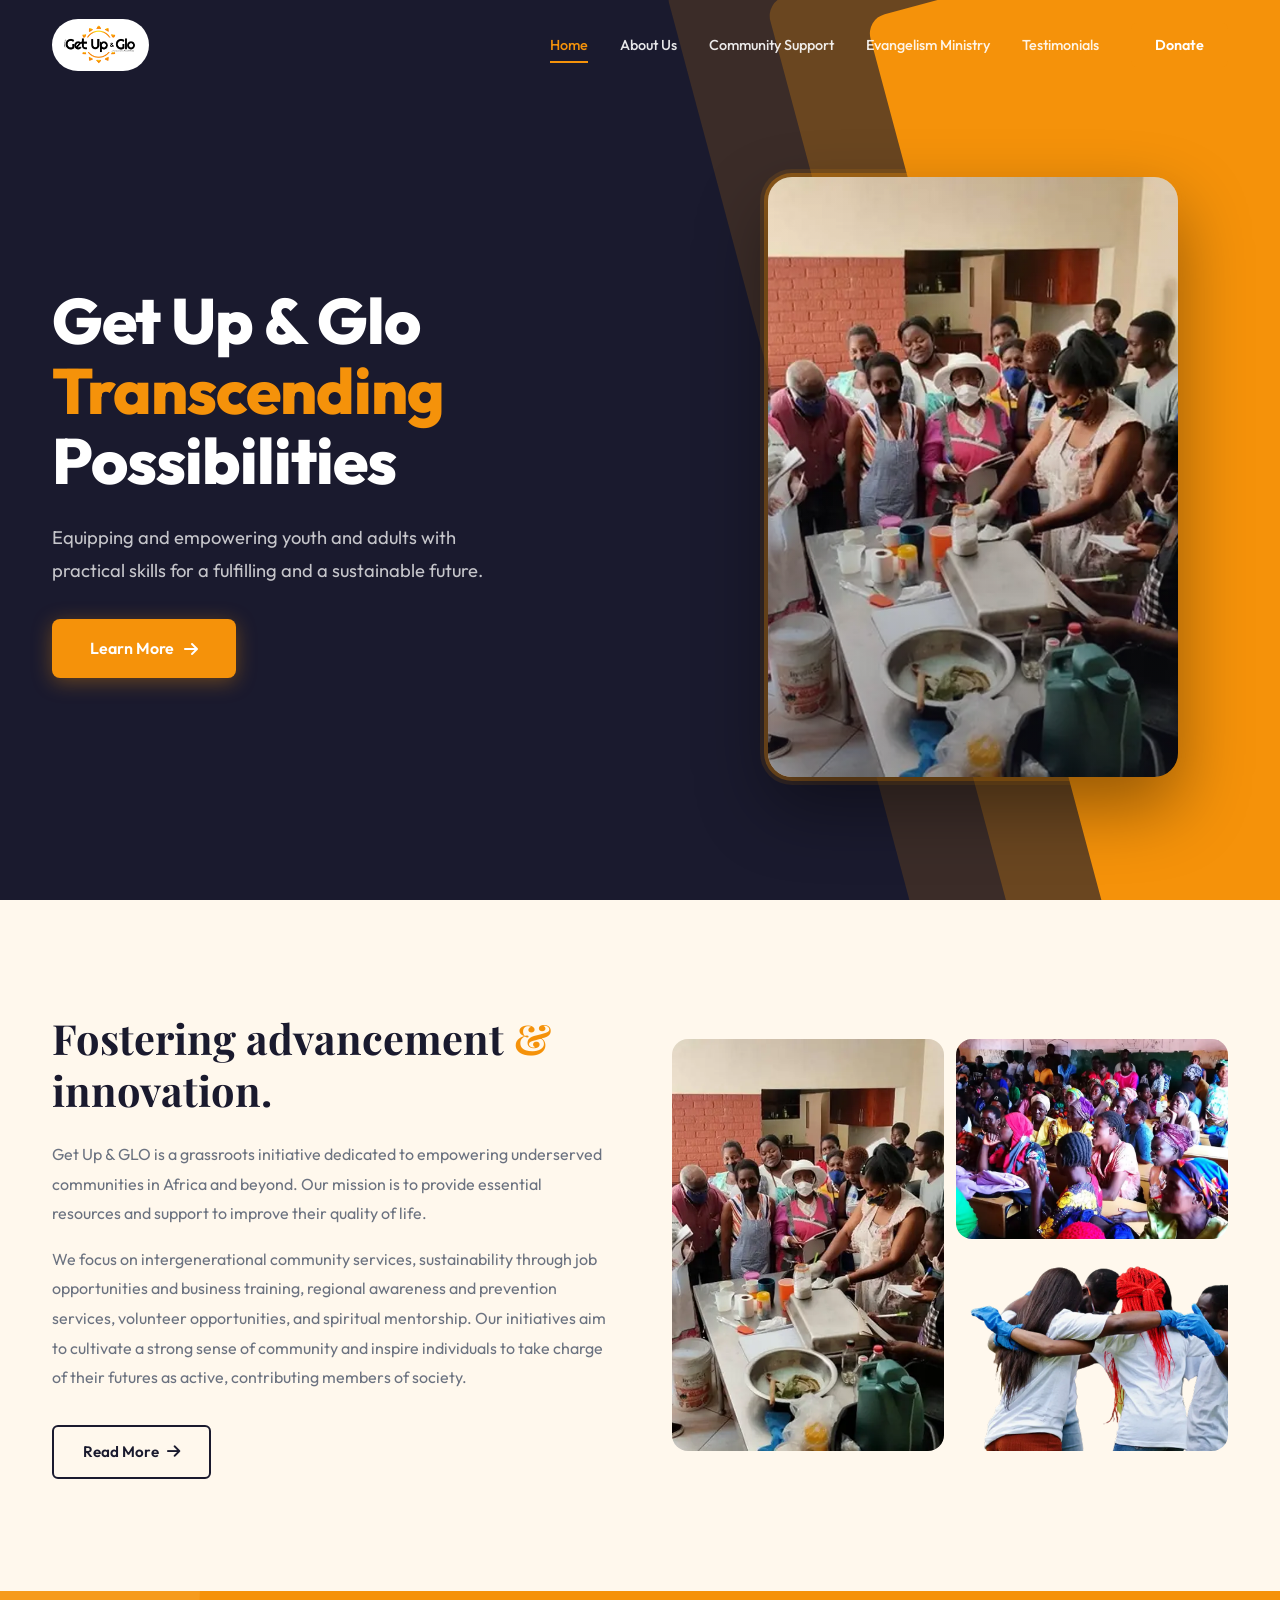
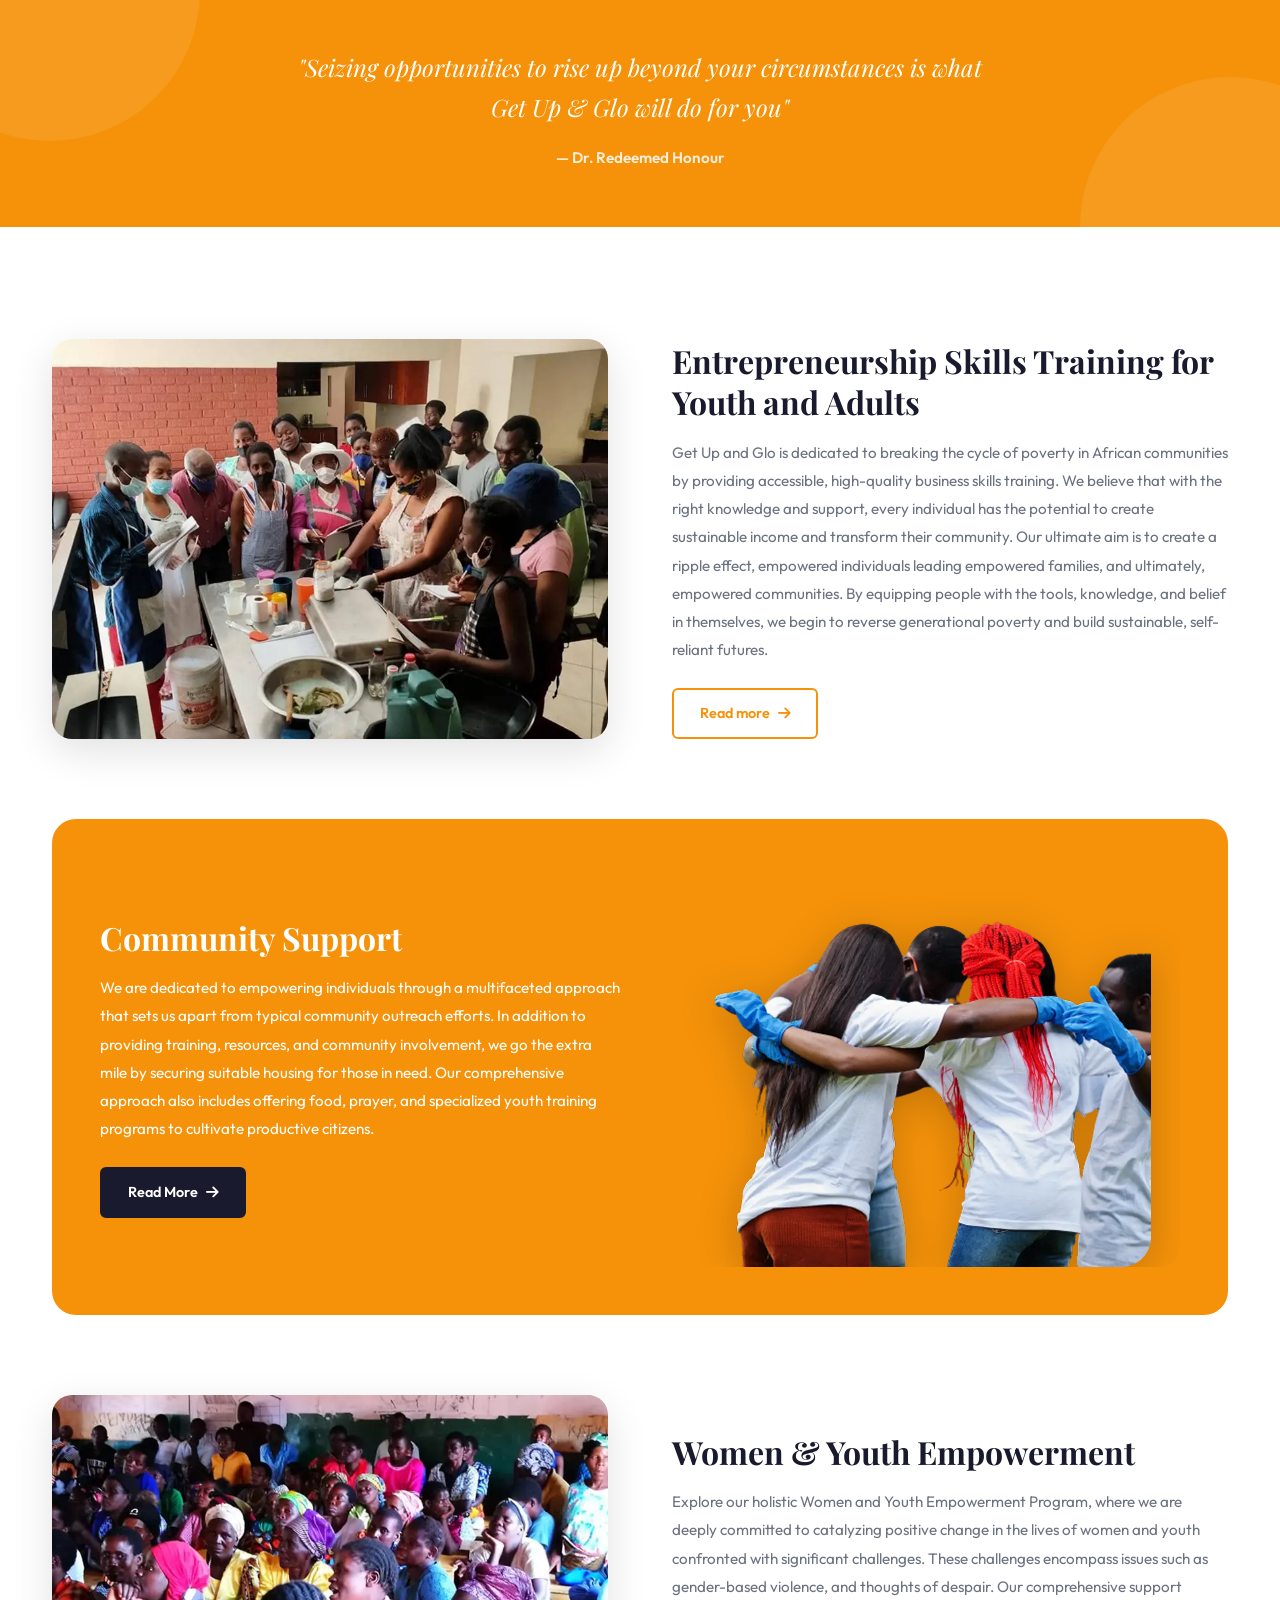
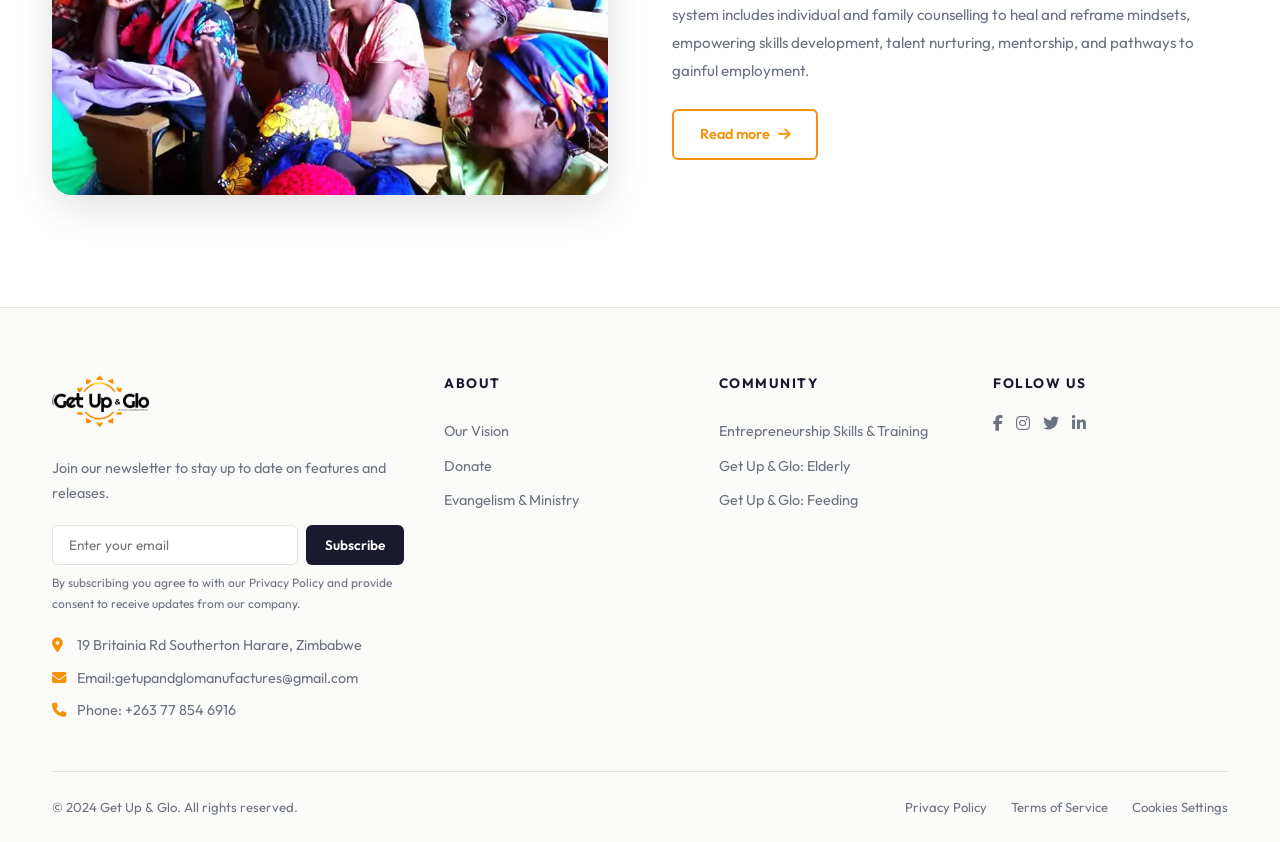
<file: index2.html>
<!DOCTYPE html>
<html lang="en">

<head>
  <meta charset="UTF-8">
  <meta name="viewport" content="width=device-width, initial-scale=1.0">
  <title>Get Up & Glo — Transcending Possibilities</title>
  <meta name="description"
    content="Get Up & Glo is a grassroots initiative dedicated to empowering underserved communities in Africa and beyond through skills training, community support, and spiritual mentorship.">
  <link rel="stylesheet" href="index2.css">
  <link rel="stylesheet" href="https://cdnjs.cloudflare.com/ajax/libs/font-awesome/6.5.1/css/all.min.css">
</head>

<body class="alt-home">

  <!-- Navigation -->
  <nav class="alt-nav" id="altNav">
    <div class="alt-container">
      <a href="index2.html" class="alt-nav-logo">
        <img src="logo.webp" alt="Get Up & Glo — Transcending Possibilities">
      </a>
      <div class="alt-nav-links" id="altNavLinks">
        <a href="index2.html" class="active">Home</a>
        <a href="about.html">About Us</a>
        <a href="programs.html">Community Support</a>
        <a href="evangelism.html">Evangelism Ministry</a>
        <a href="testimonials.html">Testimonials</a>
        <a href="donate.html" class="alt-nav-cta">Donate</a>
      </div>
      <button class="alt-nav-toggle" id="altNavToggle" aria-label="Toggle navigation">
        <span></span>
        <span></span>
        <span></span>
      </button>
    </div>
  </nav>
  <div class="alt-nav-overlay" id="altNavOverlay"></div>

  <!-- Hero Section -->
  <section class="alt-hero" id="altHero">
    <!-- Diagonal orange stripes background -->
    <div class="alt-hero-stripes">
      <div class="stripe stripe-1"></div>
      <div class="stripe stripe-2"></div>
      <div class="stripe stripe-3"></div>
    </div>

    <div class="alt-container">
      <div class="alt-hero-content">
        <h1>Get Up & Glo<br><span class="highlight">Transcending</span><br>Possibilities</h1>
        <p>Equipping and empowering youth and adults with practical skills for a fulfilling and a sustainable future.
        </p>
        <a href="about.html" class="alt-hero-btn">
          Learn More <i class="fas fa-arrow-right"></i>
        </a>
      </div>
    </div>

    <!-- Hero image -->
    <div class="alt-hero-image">
      <img src="images/image-14.webp" alt="Joyful community member">
    </div>
  </section>

  <!-- Fostering Advancement & Innovation -->
  <section class="alt-about" id="altAbout">
    <div class="alt-container">
      <div class="alt-about-grid">
        <div class="alt-about-content reveal">
          <h2>Fostering advancement <span>&</span> innovation.</h2>
          <p>Get Up & GLO is a grassroots initiative dedicated to empowering underserved communities in Africa and
            beyond. Our mission is to provide essential resources and support to improve their quality of life.</p>
          <p>We focus on intergenerational community services, sustainability through job opportunities and business
            training, regional awareness and prevention services, volunteer opportunities, and spiritual mentorship. Our
            initiatives aim to cultivate a strong sense of community and inspire individuals to take charge of their
            futures as active, contributing members of society.</p>
          <a href="about.html" class="alt-about-btn">Read More <i class="fas fa-arrow-right"></i></a>
        </div>
        <div class="alt-about-collage reveal reveal-delay-2">
          <img src="images/image-14.webp" alt="Skills training workshop">
          <img src="images/pexels-rdne-stock-project-8123847-1.webp" alt="Community gathering">
          <img src="images/image-removebg-preview-44-1.webp" alt="Youth together">
        </div>
      </div>
    </div>
  </section>

  <!-- Quote Banner -->
  <section class="alt-quote-banner">
    <div class="alt-container">
      <div class="alt-quote-inner reveal">
        <blockquote>"Seizing opportunities to rise up beyond your circumstances is what Get Up & Glo will do for you"
        </blockquote>
        <cite>— Dr. Redeemed Honour</cite>
      </div>
    </div>
  </section>

  <!-- Programs Section -->
  <section class="alt-programs" id="altPrograms">
    <div class="alt-container">

      <!-- Entrepreneurship Skills Training -->
      <div class="alt-program-row reveal">
        <div class="alt-program-img">
          <img src="images/image-14.webp" alt="Entrepreneurship skills training">
        </div>
        <div class="alt-program-text">
          <h3>Entrepreneurship Skills Training for Youth and Adults</h3>
          <p>Get Up and Glo is dedicated to breaking the cycle of poverty in African communities by providing
            accessible, high-quality business skills training. We believe that with the right knowledge and support,
            every individual has the potential to create sustainable income and transform their community. Our ultimate
            aim is to create a ripple effect, empowered individuals leading empowered families, and ultimately,
            empowered communities. By equipping people with the tools, knowledge, and belief in themselves, we begin to
            reverse generational poverty and build sustainable, self-reliant futures.</p>
          <a href="programs.html" class="alt-program-btn">Read more <i class="fas fa-arrow-right"></i></a>
        </div>
      </div>

      <!-- Community Support -->
      <div class="alt-program-row reversed orange-bg reveal">
        <div class="alt-program-img">
          <img src="images/image-removebg-preview-44-1.webp" alt="Community support">
        </div>
        <div class="alt-program-text">
          <h3>Community Support</h3>
          <p>We are dedicated to empowering individuals through a multifaceted approach that sets us apart from typical
            community outreach efforts. In addition to providing training, resources, and community involvement, we go
            the extra mile by securing suitable housing for those in need. Our comprehensive approach also includes
            offering food, prayer, and specialized youth training programs to cultivate productive citizens.</p>
          <a href="programs.html" class="alt-program-btn">Read More <i class="fas fa-arrow-right"></i></a>
        </div>
      </div>

      <!-- Women & Youth Empowerment -->
      <div class="alt-program-row reveal">
        <div class="alt-program-img">
          <img src="images/pexels-rdne-stock-project-8123847-1.webp" alt="Women and youth empowerment">
        </div>
        <div class="alt-program-text">
          <h3>Women & Youth Empowerment</h3>
          <p>Explore our holistic Women and Youth Empowerment Program, where we are deeply committed to catalyzing
            positive change in the lives of women and youth confronted with significant challenges. These challenges
            encompass issues such as gender-based violence, and thoughts of despair. Our comprehensive support system
            includes individual and family counselling to heal and reframe mindsets, empowering skills development,
            talent nurturing, mentorship, and pathways to gainful employment.</p>
          <a href="programs.html" class="alt-program-btn">Read more <i class="fas fa-arrow-right"></i></a>
        </div>
      </div>

    </div>
  </section>

  <!-- Footer -->
  <footer class="alt-footer" id="altFooter">
    <div class="alt-container">
      <div class="alt-footer-top">
        <!-- Brand + Newsletter -->
        <div class="alt-footer-brand">
          <a href="index2.html" class="alt-footer-logo">
            <img src="logo.webp" alt="Get Up & Glo">
          </a>
          <p>Join our newsletter to stay up to date on features and releases.</p>
          <div class="alt-newsletter-mini">
            <form id="altNewsletterForm">
              <div class="nl-row">
                <input type="email" placeholder="Enter your email" required>
                <button type="submit">Subscribe</button>
              </div>
            </form>
            <p class="nl-note">By subscribing you agree to with our Privacy Policy and provide consent to receive
              updates from our company.</p>
          </div>
          <div class="alt-footer-contact">
            <p><i class="fas fa-map-marker-alt"></i> 19 Britainia Rd Southerton Harare, Zimbabwe</p>
            <p><i class="fas fa-envelope"></i> Email:getupandglomanufactures@gmail.com</p>
            <p><i class="fas fa-phone"></i> Phone: +263 77 854 6916</p>
          </div>
        </div>

        <!-- About links -->
        <div class="alt-footer-col">
          <h4>About</h4>
          <a href="about.html">Our Vision</a>
          <a href="donate.html">Donate</a>
          <a href="evangelism.html">Evangelism & Ministry</a>
        </div>

        <!-- Community links -->
        <div class="alt-footer-col">
          <h4>Community</h4>
          <a href="programs.html">Entrepreneurship Skills & Training</a>
          <a href="programs.html">Get Up & Glo: Elderly</a>
          <a href="programs.html">Get Up & Glo: Feeding</a>
        </div>

        <!-- Social -->
        <div class="alt-footer-col">
          <h4>Follow Us</h4>
          <div class="alt-footer-social">
            <a href="#"><i class="fab fa-facebook-f"></i></a>
            <a href="#"><i class="fab fa-instagram"></i></a>
            <a href="#"><i class="fab fa-twitter"></i></a>
            <a href="#"><i class="fab fa-linkedin-in"></i></a>
          </div>
        </div>
      </div>

      <div class="alt-footer-bottom">
        <p>&copy; 2024 Get Up & Glo. All rights reserved.</p>
        <div class="alt-footer-bottom-links">
          <a href="#">Privacy Policy</a>
          <a href="#">Terms of Service</a>
          <a href="#">Cookies Settings</a>
        </div>
      </div>
    </div>
  </footer>

  <!-- Back to Top -->
  <button class="alt-back-top" id="altBackTop" aria-label="Back to top">
    <i class="fas fa-chevron-up"></i>
  </button>

  <script>
    document.addEventListener('DOMContentLoaded', () => {
      // --- Mobile Nav ---
      const toggle = document.getElementById('altNavToggle');
      const links = document.getElementById('altNavLinks');
      const overlay = document.getElementById('altNavOverlay');

      if (toggle) {
        toggle.addEventListener('click', () => {
          toggle.classList.toggle('active');
          links.classList.toggle('open');
          overlay.classList.toggle('active');
          document.body.style.overflow = links.classList.contains('open') ? 'hidden' : '';
        });
      }
      if (overlay) {
        overlay.addEventListener('click', () => {
          toggle.classList.remove('active');
          links.classList.remove('open');
          overlay.classList.remove('active');
          document.body.style.overflow = '';
        });
      }
      document.querySelectorAll('.alt-nav-links a').forEach(link => {
        link.addEventListener('click', () => {
          if (links.classList.contains('open')) {
            toggle.classList.remove('active');
            links.classList.remove('open');
            overlay.classList.remove('active');
            document.body.style.overflow = '';
          }
        });
      });

      // --- Navbar scroll ---
      const nav = document.getElementById('altNav');
      if (nav) {
        const onScroll = () => {
          nav.classList.toggle('scrolled', window.scrollY > 80);
        };
        window.addEventListener('scroll', onScroll, { passive: true });
        onScroll();
      }

      // --- Scroll reveal ---
      const reveals = document.querySelectorAll('.reveal');
      if (reveals.length && 'IntersectionObserver' in window) {
        const obs = new IntersectionObserver((entries) => {
          entries.forEach(e => {
            if (e.isIntersecting) {
              e.target.classList.add('visible');
              obs.unobserve(e.target);
            }
          });
        }, { threshold: 0.12, rootMargin: '0px 0px -30px 0px' });
        reveals.forEach(el => obs.observe(el));
      }

      // --- Back to top ---
      const backTop = document.getElementById('altBackTop');
      if (backTop) {
        window.addEventListener('scroll', () => {
          backTop.classList.toggle('visible', window.scrollY > 500);
        }, { passive: true });
        backTop.addEventListener('click', () => {
          window.scrollTo({ top: 0, behavior: 'smooth' });
        });
      }

      // --- Newsletter form ---
      const nlForm = document.getElementById('altNewsletterForm');
      if (nlForm) {
        nlForm.addEventListener('submit', (e) => {
          e.preventDefault();
          const input = nlForm.querySelector('input[type="email"]');
          const btn = nlForm.querySelector('button');
          if (input && input.value) {
            const orig = btn.textContent;
            btn.textContent = 'Thank you! ✓';
            btn.style.background = '#10B981';
            input.value = '';
            setTimeout(() => {
              btn.textContent = orig;
              btn.style.background = '';
            }, 3000);
          }
        });
      }
    });
  </script>
</body>

</html>
</file>
<file: index2.css>
/* ============================================
   GET UP & GLO — Alternate Homepage Design
   Creative, Modern, Geometric Approach
   ============================================ */

@import url('https://fonts.googleapis.com/css2?family=Outfit:wght@300;400;500;600;700;800;900&family=Playfair+Display:ital,wght@0,400;0,600;0,700;1,400&display=swap');

/* --- Custom Properties --- */
:root {
  --g-orange: #F5920A;
  --g-orange-dark: #D47D08;
  --g-orange-light: #FDB94D;
  --g-gold: #D4A843;
  --g-navy: #1A1A2E;
  --g-navy-light: #2D2D44;
  --g-white: #FFFFFF;
  --g-off-white: #FAFAF8;
  --g-cream: #FFF8ED;
  --g-text: #2D2D2D;
  --g-text-muted: #6B7280;
  --g-border: #E5E2DB;

  --font-display: 'Outfit', sans-serif;
  --font-serif: 'Playfair Display', Georgia, serif;

  --ease-out: cubic-bezier(0.16, 1, 0.3, 1);
  --ease-spring: cubic-bezier(0.34, 1.56, 0.64, 1);
}

/* --- Reset --- */
*,
*::before,
*::after {
  margin: 0;
  padding: 0;
  box-sizing: border-box;
}

html {
  scroll-behavior: smooth;
  font-size: 16px;
}

body.alt-home {
  font-family: var(--font-display);
  color: var(--g-text);
  background: var(--g-white);
  line-height: 1.7;
  overflow-x: hidden;
  -webkit-font-smoothing: antialiased;
}

img {
  max-width: 100%;
  height: auto;
  display: block;
}

a {
  text-decoration: none;
  color: inherit;
}

ul,
ol {
  list-style: none;
}

/* --- Utility --- */
.alt-container {
  width: 100%;
  max-width: 1240px;
  margin: 0 auto;
  padding: 0 2rem;
}

/* ========== NAVBAR ========== */
.alt-nav {
  position: fixed;
  top: 0;
  left: 0;
  width: 100%;
  z-index: 1000;
  padding: 1.2rem 0;
  transition: all 0.4s var(--ease-out);
}

.alt-nav.scrolled {
  background: rgba(255, 255, 255, 0.97);
  backdrop-filter: blur(16px);
  box-shadow: 0 2px 20px rgba(0, 0, 0, 0.06);
  padding: 0.7rem 0;
}

.alt-nav .alt-container {
  display: flex;
  align-items: center;
  justify-content: space-between;
}

.alt-nav-logo {
  display: flex;
  align-items: center;
  transition: all 0.3s;
}

.alt-nav-logo img {
  height: 52px;
  width: auto;
  display: block;
  padding: 4px 12px;
  background: white;
  border-radius: 50px;
  transition: all 0.4s var(--ease-out);
}

.alt-nav.scrolled .alt-nav-logo img {
  height: 42px;
  background: transparent;
  padding: 0;
}

.alt-nav-links {
  display: flex;
  align-items: center;
  gap: 2rem;
}

.alt-nav-links a {
  font-size: 0.9rem;
  font-weight: 500;
  color: rgba(255, 255, 255, 0.9);
  position: relative;
  padding: 0.25rem 0;
  transition: color 0.3s;
}

.alt-nav-links a::after {
  content: '';
  position: absolute;
  bottom: -2px;
  left: 0;
  width: 0;
  height: 2px;
  background: var(--g-orange);
  transition: width 0.3s var(--ease-out);
}

.alt-nav-links a:hover::after,
.alt-nav-links a.active::after {
  width: 100%;
}

.alt-nav-links a:hover,
.alt-nav-links a.active {
  color: var(--g-orange);
}

.alt-nav.scrolled .alt-nav-links a {
  color: var(--g-text);
}

.alt-nav.scrolled .alt-nav-links a:hover,
.alt-nav.scrolled .alt-nav-links a.active {
  color: var(--g-orange);
}

.alt-nav-cta {
  background: var(--g-orange) !important;
  color: var(--g-white) !important;
  padding: 0.6rem 1.5rem !important;
  border-radius: 6px !important;
  font-weight: 600 !important;
  transition: background 0.3s, transform 0.3s !important;
}

.alt-nav-cta:hover {
  background: var(--g-orange-dark) !important;
  transform: translateY(-1px);
}

.alt-nav-cta::after {
  display: none !important;
}

/* Mobile toggle */
.alt-nav-toggle {
  display: none;
  flex-direction: column;
  gap: 5px;
  cursor: pointer;
  padding: 5px;
  background: none;
  border: none;
}

.alt-nav-toggle span {
  display: block;
  width: 26px;
  height: 2.5px;
  background: var(--g-white);
  border-radius: 2px;
  transition: all 0.3s;
}

.alt-nav.scrolled .alt-nav-toggle span {
  background: var(--g-navy);
}

.alt-nav-toggle.active span:nth-child(1) {
  transform: rotate(45deg) translate(5px, 5px);
}

.alt-nav-toggle.active span:nth-child(2) {
  opacity: 0;
}

.alt-nav-toggle.active span:nth-child(3) {
  transform: rotate(-45deg) translate(6px, -6px);
}

.alt-nav-overlay {
  position: fixed;
  inset: 0;
  background: rgba(0, 0, 0, 0.5);
  z-index: 998;
  opacity: 0;
  pointer-events: none;
  transition: opacity 0.3s;
}

.alt-nav-overlay.active {
  opacity: 1;
  pointer-events: all;
}

/* ========== HERO ========== */
.alt-hero {
  position: relative;
  min-height: 100vh;
  display: flex;
  align-items: center;
  background: var(--g-navy);
  overflow: hidden;
}

/* Diagonal orange stripes */
.alt-hero-stripes {
  position: absolute;
  top: -10%;
  right: -5%;
  width: 55%;
  height: 120%;
  z-index: 1;
  pointer-events: none;
}

.alt-hero-stripes .stripe {
  position: absolute;
  background: var(--g-orange);
  transform: rotate(-15deg);
  transform-origin: top right;
  border-radius: 20px;
}

.alt-hero-stripes .stripe-1 {
  width: 100%;
  height: 120%;
  top: -10%;
  right: 0;
  opacity: 0.15;
}

.alt-hero-stripes .stripe-2 {
  width: 80%;
  height: 120%;
  top: -5%;
  right: 5%;
  opacity: 0.25;
}

.alt-hero-stripes .stripe-3 {
  width: 60%;
  height: 110%;
  top: 0;
  right: 10%;
  opacity: 1;
}

/* Hero image — diagonal geometric panel matching the stripes */
.alt-hero-image {
  position: absolute;
  right: 8%;
  top: 53%;
  transform: translateY(-50%);
  transform-origin: center center;
  width: 32%;
  max-width: 420px;
  z-index: 3;
  border-radius: 24px;
  overflow: hidden;
  box-shadow:
    0 30px 70px rgba(0, 0, 0, 0.4),
    0 0 0 4px rgba(245, 146, 10, 0.35),
    0 0 0 8px rgba(245, 146, 10, 0.12);
}

/* Orange glow border accent */
.alt-hero-image::before {
  content: '';
  position: absolute;
  inset: -3px;
  border-radius: 27px;
  background: linear-gradient(160deg, var(--g-orange-light), var(--g-orange), var(--g-orange-dark));
  z-index: -1;
  opacity: 0.5;
}

/* Inner gradient overlay for depth */
.alt-hero-image::after {
  content: '';
  position: absolute;
  inset: 0;
  border-radius: 24px;
  background: linear-gradient(180deg,
      rgba(245, 146, 10, 0.08) 0%,
      transparent 35%,
      rgba(26, 26, 46, 0.35) 100%);
  z-index: 1;
  pointer-events: none;
}

.alt-hero-image img {
  width: 100%;
  height: 75vh;
  max-height: 600px;
  object-fit: cover;
  object-position: center center;
  display: block;
  transition: transform 0.6s var(--ease-out);
}

.alt-hero-image:hover img {
  transform: scale(1.05);
}

/* Hero content */
.alt-hero-content {
  position: relative;
  z-index: 4;
  max-width: 580px;
  padding: 8rem 0 4rem;
}

.alt-hero-content h1 {
  font-family: var(--font-display);
  font-size: clamp(2.5rem, 5.5vw, 4rem);
  font-weight: 800;
  color: var(--g-white);
  line-height: 1.1;
  margin-bottom: 1.5rem;
  letter-spacing: -1px;
}

.alt-hero-content h1 .highlight {
  color: var(--g-orange);
  position: relative;
}

.alt-hero-content p {
  font-size: 1.15rem;
  color: rgba(255, 255, 255, 0.75);
  margin-bottom: 2rem;
  line-height: 1.8;
  max-width: 480px;
}

.alt-hero-btn {
  display: inline-flex;
  align-items: center;
  gap: 0.6rem;
  background: var(--g-orange);
  color: var(--g-white);
  font-family: var(--font-display);
  font-size: 1rem;
  font-weight: 600;
  padding: 1rem 2.4rem;
  border-radius: 8px;
  border: none;
  cursor: pointer;
  transition: all 0.3s var(--ease-out);
  box-shadow: 0 4px 20px rgba(245, 146, 10, 0.35);
}

.alt-hero-btn:hover {
  background: var(--g-orange-dark);
  transform: translateY(-3px);
  box-shadow: 0 8px 30px rgba(245, 146, 10, 0.45);
}

.alt-hero-btn i {
  transition: transform 0.3s;
}

.alt-hero-btn:hover i {
  transform: translateX(4px);
}

/* ========== ABOUT / FOSTERING ========== */
.alt-about {
  padding: 7rem 0;
  background: var(--g-cream);
  position: relative;
}

.alt-about-grid {
  display: grid;
  grid-template-columns: 1fr 1fr;
  gap: 4rem;
  align-items: center;
}

.alt-about-content h2 {
  font-family: var(--font-serif);
  font-size: clamp(1.8rem, 3.5vw, 2.6rem);
  font-weight: 700;
  color: var(--g-navy);
  line-height: 1.25;
  margin-bottom: 1.5rem;
}

.alt-about-content h2 span {
  color: var(--g-orange);
}

.alt-about-content p {
  font-size: 1rem;
  color: var(--g-text-muted);
  margin-bottom: 1rem;
  line-height: 1.85;
}

.alt-about-btn {
  display: inline-flex;
  align-items: center;
  gap: 0.5rem;
  margin-top: 1rem;
  font-weight: 600;
  font-size: 0.95rem;
  color: var(--g-navy);
  border: 2px solid var(--g-navy);
  padding: 0.75rem 1.8rem;
  border-radius: 6px;
  transition: all 0.3s;
}

.alt-about-btn:hover {
  background: var(--g-navy);
  color: var(--g-white);
  transform: translateY(-2px);
}

/* Photo collage */
.alt-about-collage {
  display: grid;
  grid-template-columns: 1fr 1fr;
  grid-template-rows: 200px 200px;
  gap: 12px;
  position: relative;
}

.alt-about-collage img {
  width: 100%;
  height: 100%;
  object-fit: cover;
  border-radius: 16px;
  transition: transform 0.5s var(--ease-out);
}

.alt-about-collage img:hover {
  transform: scale(1.03);
}

.alt-about-collage img:first-child {
  grid-row: 1 / 3;
  height: 100%;
  border-radius: 16px;
}

/* ========== QUOTE BANNER ========== */
.alt-quote-banner {
  background: var(--g-orange);
  padding: 3.5rem 0;
  position: relative;
  overflow: hidden;
}

.alt-quote-banner::before,
.alt-quote-banner::after {
  content: '';
  position: absolute;
  width: 300px;
  height: 300px;
  border-radius: 50%;
  background: rgba(255, 255, 255, 0.08);
}

.alt-quote-banner::before {
  top: -150px;
  left: -100px;
}

.alt-quote-banner::after {
  bottom: -150px;
  right: -100px;
}

.alt-quote-inner {
  text-align: center;
  position: relative;
  z-index: 1;
  max-width: 700px;
  margin: 0 auto;
}

.alt-quote-inner blockquote {
  font-family: var(--font-serif);
  font-size: clamp(1.1rem, 2.5vw, 1.5rem);
  font-style: italic;
  color: var(--g-white);
  line-height: 1.7;
  margin-bottom: 1rem;
}

.alt-quote-inner cite {
  font-family: var(--font-display);
  font-size: 0.95rem;
  color: rgba(255, 255, 255, 0.85);
  font-style: normal;
  font-weight: 600;
}

/* ========== PROGRAMS ========== */
.alt-programs {
  padding: 7rem 0;
}

/* Program row — image + text side by side */
.alt-program-row {
  display: grid;
  grid-template-columns: 1fr 1fr;
  gap: 4rem;
  align-items: center;
  margin-bottom: 5rem;
}

.alt-program-row:last-child {
  margin-bottom: 0;
}

.alt-program-row.reversed {
  direction: rtl;
}

.alt-program-row.reversed>* {
  direction: ltr;
}

.alt-program-img {
  border-radius: 20px;
  overflow: hidden;
  box-shadow: 0 12px 40px rgba(0, 0, 0, 0.12);
  position: relative;
}

.alt-program-img img {
  width: 100%;
  height: 400px;
  object-fit: cover;
  transition: transform 0.6s var(--ease-out);
}

.alt-program-img:hover img {
  transform: scale(1.04);
}

/* Orange background variant */
.alt-program-row.orange-bg {
  background: var(--g-orange);
  border-radius: 24px;
  padding: 3rem;
  gap: 2.5rem;
}

.alt-program-row.orange-bg h3,
.alt-program-row.orange-bg p {
  color: var(--g-white);
}

.alt-program-row.orange-bg .alt-program-btn {
  background: var(--g-navy);
  color: var(--g-white);
  border-color: var(--g-navy);
}

.alt-program-row.orange-bg .alt-program-btn:hover {
  background: var(--g-white);
  color: var(--g-navy);
}

.alt-program-row.orange-bg .alt-program-img {
  box-shadow: none;
  background: transparent;
}

.alt-program-row.orange-bg .alt-program-img img {
  object-fit: contain;
  filter: drop-shadow(0 8px 20px rgba(0, 0, 0, 0.2));
}

.alt-program-text h3 {
  font-family: var(--font-serif);
  font-size: clamp(1.5rem, 3vw, 2rem);
  font-weight: 700;
  color: var(--g-navy);
  margin-bottom: 1rem;
  line-height: 1.3;
}

.alt-program-text p {
  font-size: 0.95rem;
  color: var(--g-text-muted);
  line-height: 1.85;
  margin-bottom: 1.5rem;
}

.alt-program-btn {
  display: inline-flex;
  align-items: center;
  gap: 0.5rem;
  font-weight: 600;
  font-size: 0.9rem;
  padding: 0.7rem 1.6rem;
  border: 2px solid var(--g-orange);
  color: var(--g-orange);
  border-radius: 6px;
  transition: all 0.3s;
}

.alt-program-btn:hover {
  background: var(--g-orange);
  color: var(--g-white);
  transform: translateY(-2px);
}

/* ========== FOOTER ========== */
.alt-footer {
  background: var(--g-off-white);
  padding: 4rem 0 0;
  border-top: 1px solid var(--g-border);
}

.alt-footer-top {
  display: grid;
  grid-template-columns: 1.5fr 1fr 1fr 1fr;
  gap: 2.5rem;
  padding-bottom: 3rem;
}

.alt-footer-logo {
  display: block;
  margin-bottom: 1.5rem;
}

.alt-footer-logo img {
  height: 60px;
  width: auto;
}

.alt-footer-brand p {
  font-size: 0.9rem;
  color: var(--g-text-muted);
  margin-top: 0.5rem;
  line-height: 1.7;
}

/* Newsletter in footer */
.alt-newsletter-mini {
  margin-top: 1.2rem;
}

.alt-newsletter-mini .nl-row {
  display: flex;
  gap: 0.5rem;
  margin-top: 0.5rem;
}

.alt-newsletter-mini input {
  flex: 1;
  padding: 0.65rem 1rem;
  border: 1.5px solid var(--g-border);
  border-radius: 6px;
  font-family: var(--font-display);
  font-size: 0.85rem;
  background: var(--g-white);
  transition: border-color 0.3s;
}

.alt-newsletter-mini input:focus {
  outline: none;
  border-color: var(--g-orange);
}

.alt-newsletter-mini button {
  padding: 0.65rem 1.2rem;
  background: var(--g-navy);
  color: var(--g-white);
  border: none;
  border-radius: 6px;
  font-family: var(--font-display);
  font-size: 0.85rem;
  font-weight: 600;
  cursor: pointer;
  transition: background 0.3s;
}

.alt-newsletter-mini button:hover {
  background: var(--g-orange);
}

.alt-newsletter-mini .nl-note {
  font-size: 0.75rem;
  color: var(--g-text-muted);
  margin-top: 0.5rem;
}

.alt-footer-contact {
  margin-top: 1.2rem;
  font-size: 0.85rem;
  color: var(--g-text-muted);
  line-height: 1.8;
}

.alt-footer-contact i {
  color: var(--g-orange);
  margin-right: 0.4rem;
  width: 16px;
}

.alt-footer-col h4 {
  font-family: var(--font-display);
  font-size: 0.85rem;
  font-weight: 700;
  text-transform: uppercase;
  letter-spacing: 1.5px;
  color: var(--g-navy);
  margin-bottom: 1.2rem;
}

.alt-footer-col a {
  display: block;
  font-size: 0.9rem;
  color: var(--g-text-muted);
  padding: 0.3rem 0;
  transition: color 0.3s;
}

.alt-footer-col a:hover {
  color: var(--g-orange);
}

/* Social icons */
.alt-footer-social {
  display: flex;
  gap: 0.8rem;
  margin-top: 0.5rem;
}

.alt-footer-social a {
  display: flex;
  align-items: center;
  gap: 0.4rem;
  font-size: 0.85rem;
  color: var(--g-text-muted);
  padding: 0;
  transition: color 0.3s;
}

.alt-footer-social a:hover {
  color: var(--g-orange);
}

.alt-footer-social a i {
  font-size: 1rem;
}

.alt-footer-bottom {
  display: flex;
  align-items: center;
  justify-content: space-between;
  padding: 1.5rem 0;
  border-top: 1px solid var(--g-border);
  font-size: 0.82rem;
  color: var(--g-text-muted);
}

.alt-footer-bottom-links {
  display: flex;
  gap: 1.5rem;
}

.alt-footer-bottom-links a {
  color: var(--g-text-muted);
  transition: color 0.3s;
}

.alt-footer-bottom-links a:hover {
  color: var(--g-orange);
}

/* Back to top */
.alt-back-top {
  position: fixed;
  bottom: 2rem;
  right: 2rem;
  width: 44px;
  height: 44px;
  background: var(--g-orange);
  color: var(--g-white);
  border: none;
  border-radius: 10px;
  display: flex;
  align-items: center;
  justify-content: center;
  font-size: 1.1rem;
  cursor: pointer;
  z-index: 999;
  opacity: 0;
  transform: translateY(20px);
  transition: all 0.4s var(--ease-out);
  box-shadow: 0 4px 16px rgba(245, 146, 10, 0.35);
}

.alt-back-top.visible {
  opacity: 1;
  transform: translateY(0);
}

.alt-back-top:hover {
  background: var(--g-orange-dark);
  transform: translateY(-3px);
}

/* ========== ANIMATIONS ========== */
.reveal {
  opacity: 0;
  transform: translateY(40px);
  transition: opacity 0.8s var(--ease-out), transform 0.8s var(--ease-out);
}

.reveal.visible {
  opacity: 1;
  transform: translateY(0);
}

.reveal-delay-1 {
  transition-delay: 0.1s;
}

.reveal-delay-2 {
  transition-delay: 0.2s;
}

.reveal-delay-3 {
  transition-delay: 0.3s;
}

/* Hero entrance animation */
@keyframes heroSlideUp {
  from {
    opacity: 0;
    transform: translateY(50px);
  }

  to {
    opacity: 1;
    transform: translateY(0);
  }
}

@keyframes heroSlideIn {
  from {
    opacity: 0;
    transform: translateX(80px) translateY(-50%);
  }

  to {
    opacity: 1;
    transform: translateX(0) translateY(-50%);
  }
}

@keyframes stripeGrow {
  from {
    transform: rotate(-15deg) scaleY(0);
  }

  to {
    transform: rotate(-15deg) scaleY(1);
  }
}

.alt-hero-content {
  animation: heroSlideUp 1s var(--ease-out) 0.3s both;
}

.alt-hero-image {
  animation: heroSlideIn 1s var(--ease-out) 0.6s both;
}

/* ========== RESPONSIVE ========== */
@media (max-width: 1024px) {
  .alt-hero-image {
    width: 35%;
  }

  .alt-hero-content h1 {
    font-size: 2.8rem;
  }

  .alt-footer-top {
    grid-template-columns: 1fr 1fr;
  }
}

@media (max-width: 768px) {
  .alt-nav-links {
    position: fixed;
    top: 0;
    right: -100%;
    width: 80%;
    max-width: 360px;
    height: 100vh;
    background: var(--g-navy);
    flex-direction: column;
    justify-content: center;
    gap: 1.5rem;
    padding: 2rem;
    transition: right 0.3s var(--ease-out);
    box-shadow: -10px 0 40px rgba(0, 0, 0, 0.2);
    z-index: 999;
  }

  .alt-nav-links.open {
    right: 0;
  }

  .alt-nav-links a {
    font-size: 1.1rem;
    color: rgba(255, 255, 255, 0.9) !important;
  }

  .alt-nav-toggle {
    display: flex;
  }

  .alt-hero {
    min-height: auto;
    padding: 8rem 0 4rem;
    text-align: center;
  }

  .alt-hero-stripes {
    display: none;
  }

  .alt-hero-image {
    position: relative;
    right: auto;
    top: auto;
    transform: none;
    width: 85%;
    max-width: 400px;
    margin: 2rem auto 0;
    animation: heroSlideUp 1s var(--ease-out) 0.6s both;
  }

  .alt-hero-image img {
    height: 300px;
    max-height: 300px;
  }

  .alt-hero-content {
    max-width: 100%;
    padding: 0;
  }

  .alt-hero-content h1 {
    font-size: 2.2rem;
  }

  .alt-hero-content p {
    max-width: 100%;
  }

  .alt-hero .alt-container {
    flex-direction: column;
  }

  .alt-about-grid,
  .alt-program-row {
    grid-template-columns: 1fr;
    gap: 2rem;
  }

  .alt-program-row.reversed {
    direction: ltr;
  }

  .alt-program-row.orange-bg {
    padding: 2rem;
  }

  .alt-program-img img {
    height: 280px;
  }

  .alt-about-collage {
    grid-template-rows: 160px 160px;
  }

  .alt-footer-top {
    grid-template-columns: 1fr;
  }

  .alt-footer-bottom {
    flex-direction: column;
    gap: 0.8rem;
    text-align: center;
  }
}

@media (max-width: 480px) {
  .alt-hero-content h1 {
    font-size: 1.9rem;
  }

  .alt-hero-image img {
    height: 240px;
    max-height: 240px;
  }

  .alt-about-collage {
    grid-template-columns: 1fr;
    grid-template-rows: auto;
  }

  .alt-about-collage img:first-child {
    grid-row: auto;
    height: 200px;
  }

  .alt-about-collage img {
    height: 160px;
  }

  .alt-quote-inner blockquote {
    font-size: 1rem;
  }

  .alt-program-img img {
    height: 220px;
  }
}
</file>
